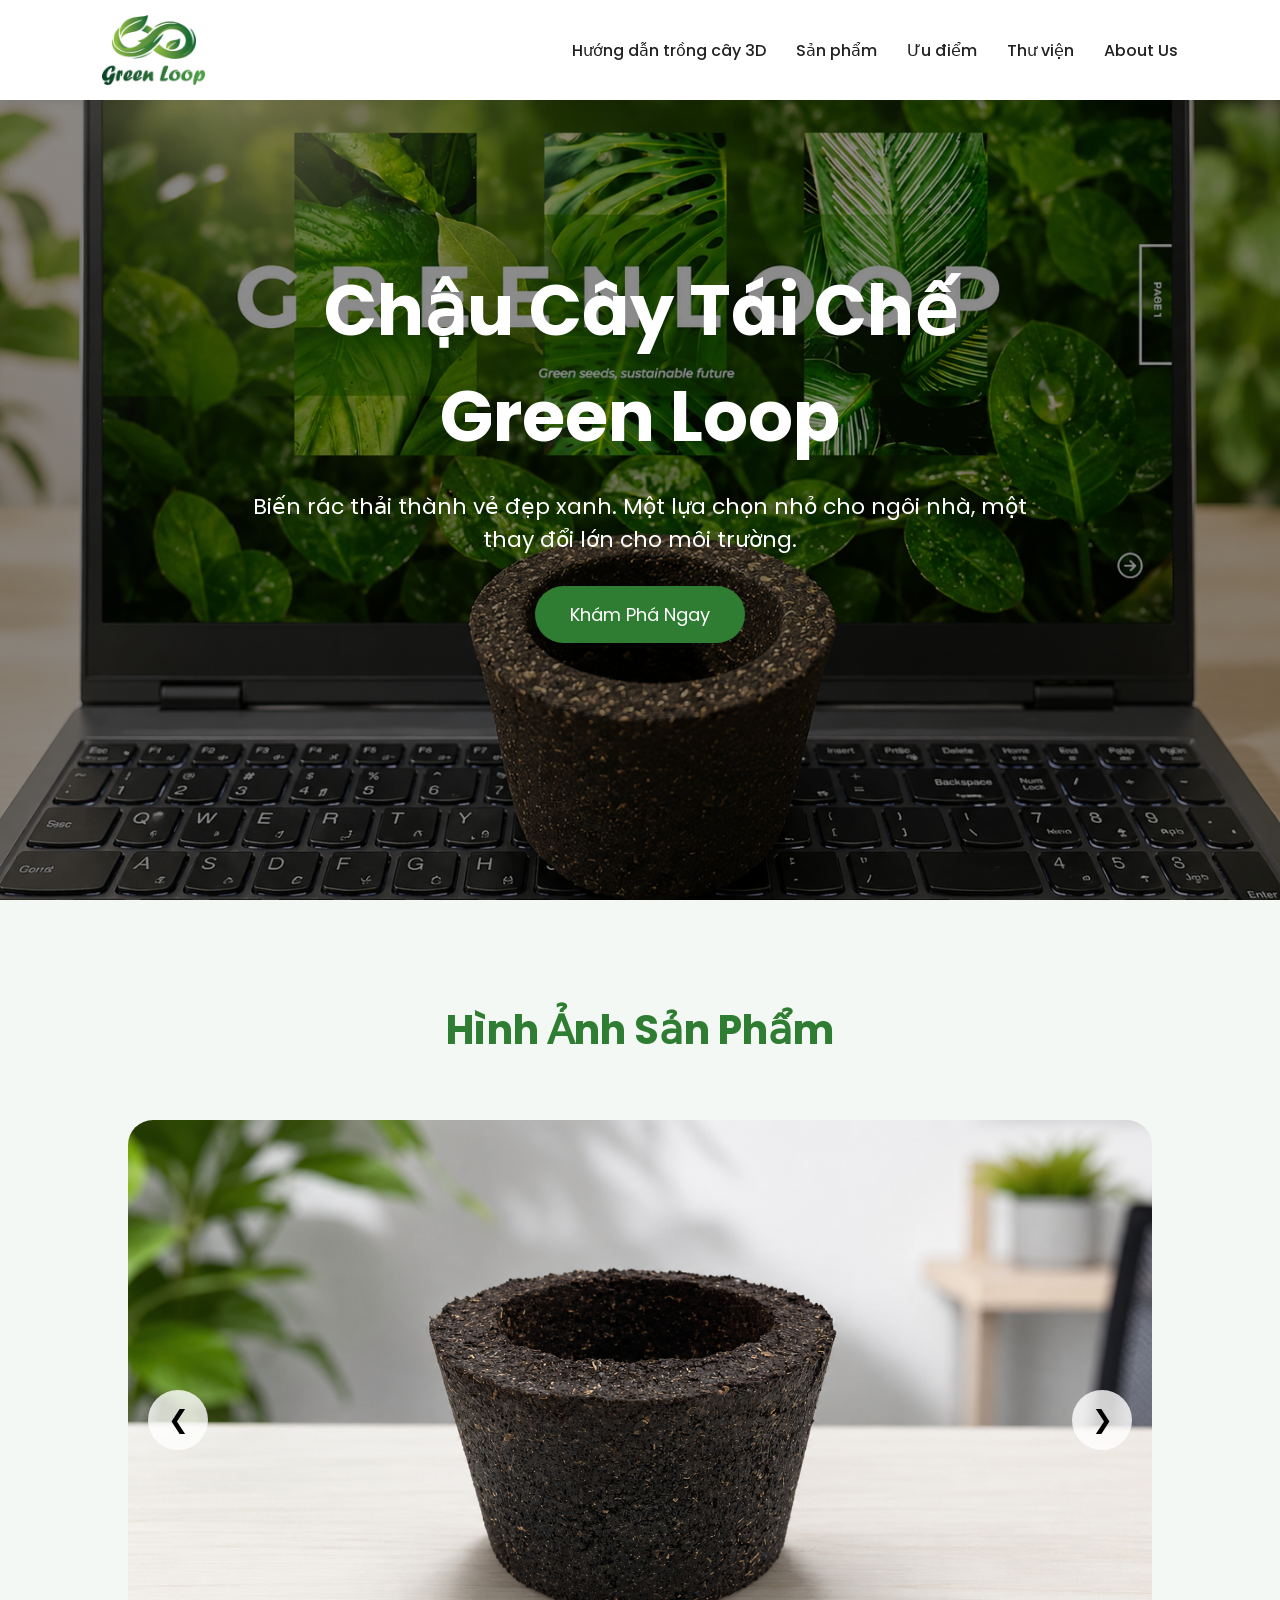
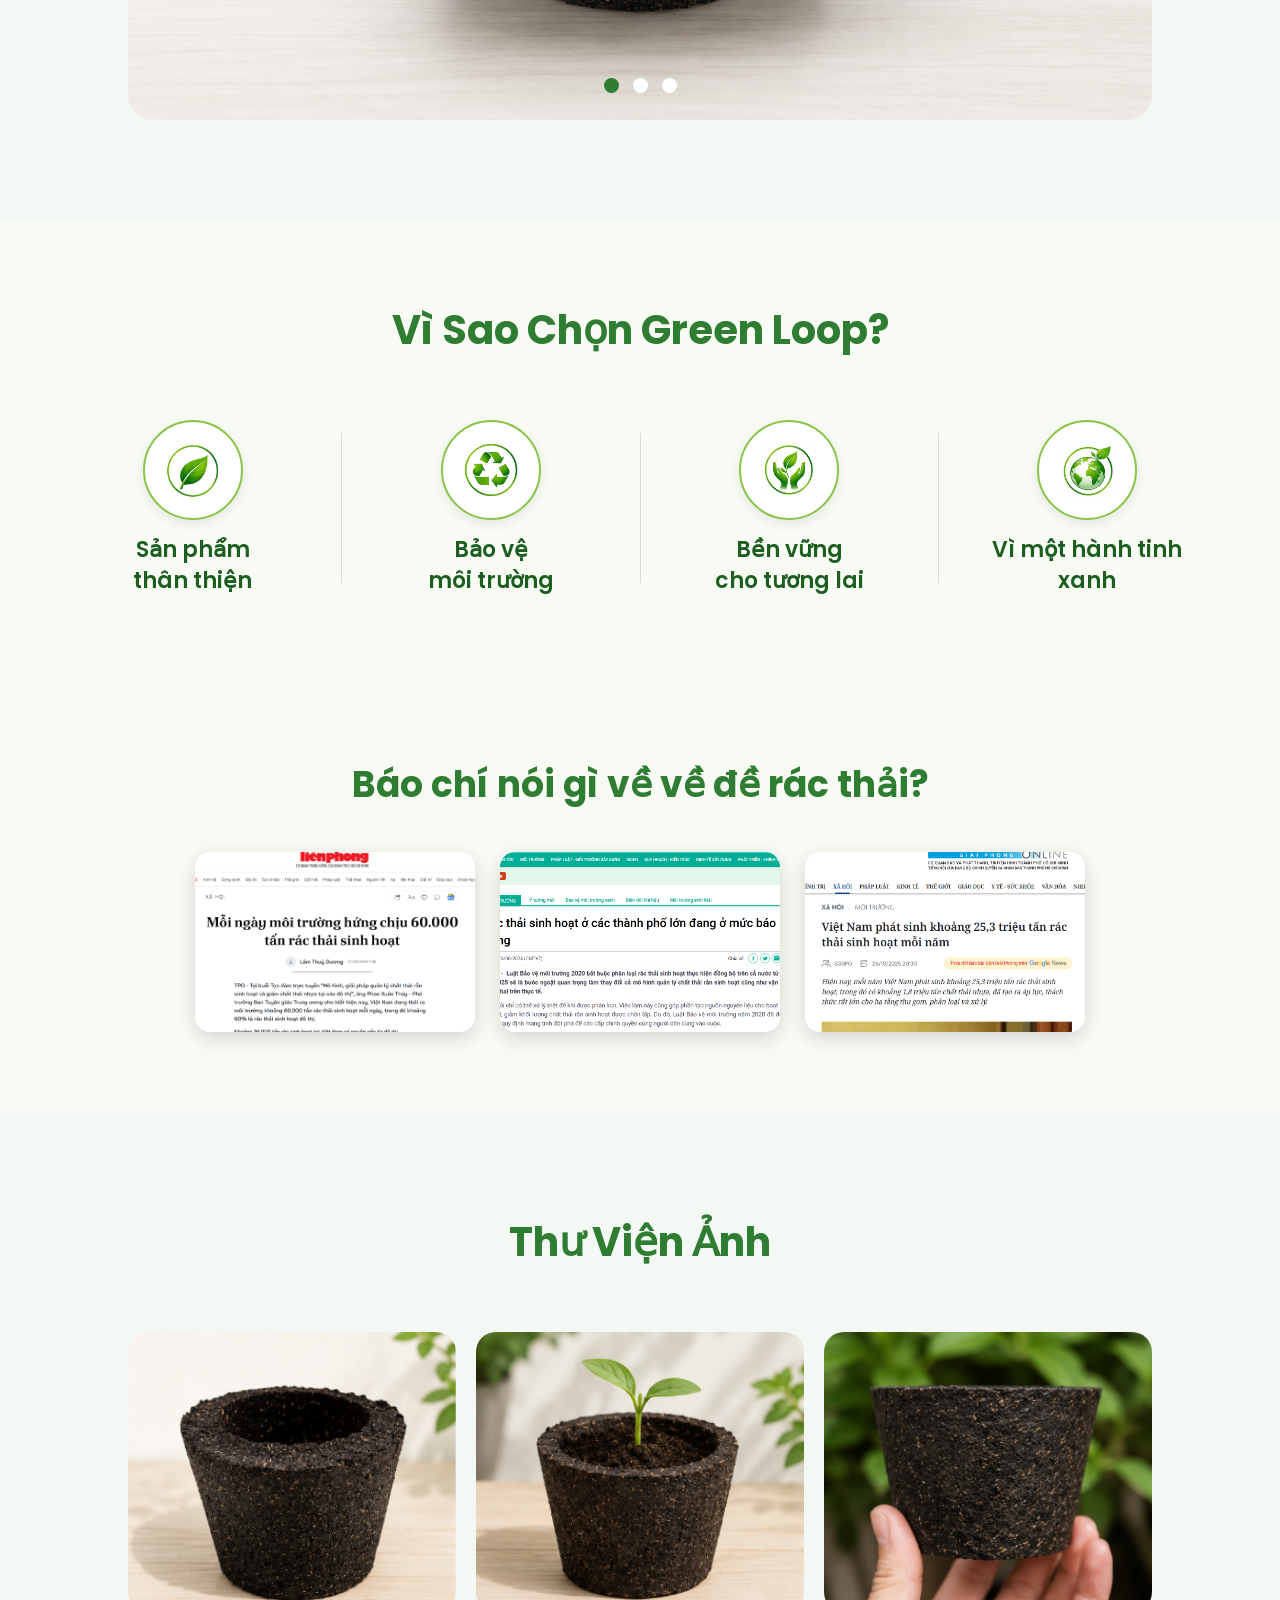
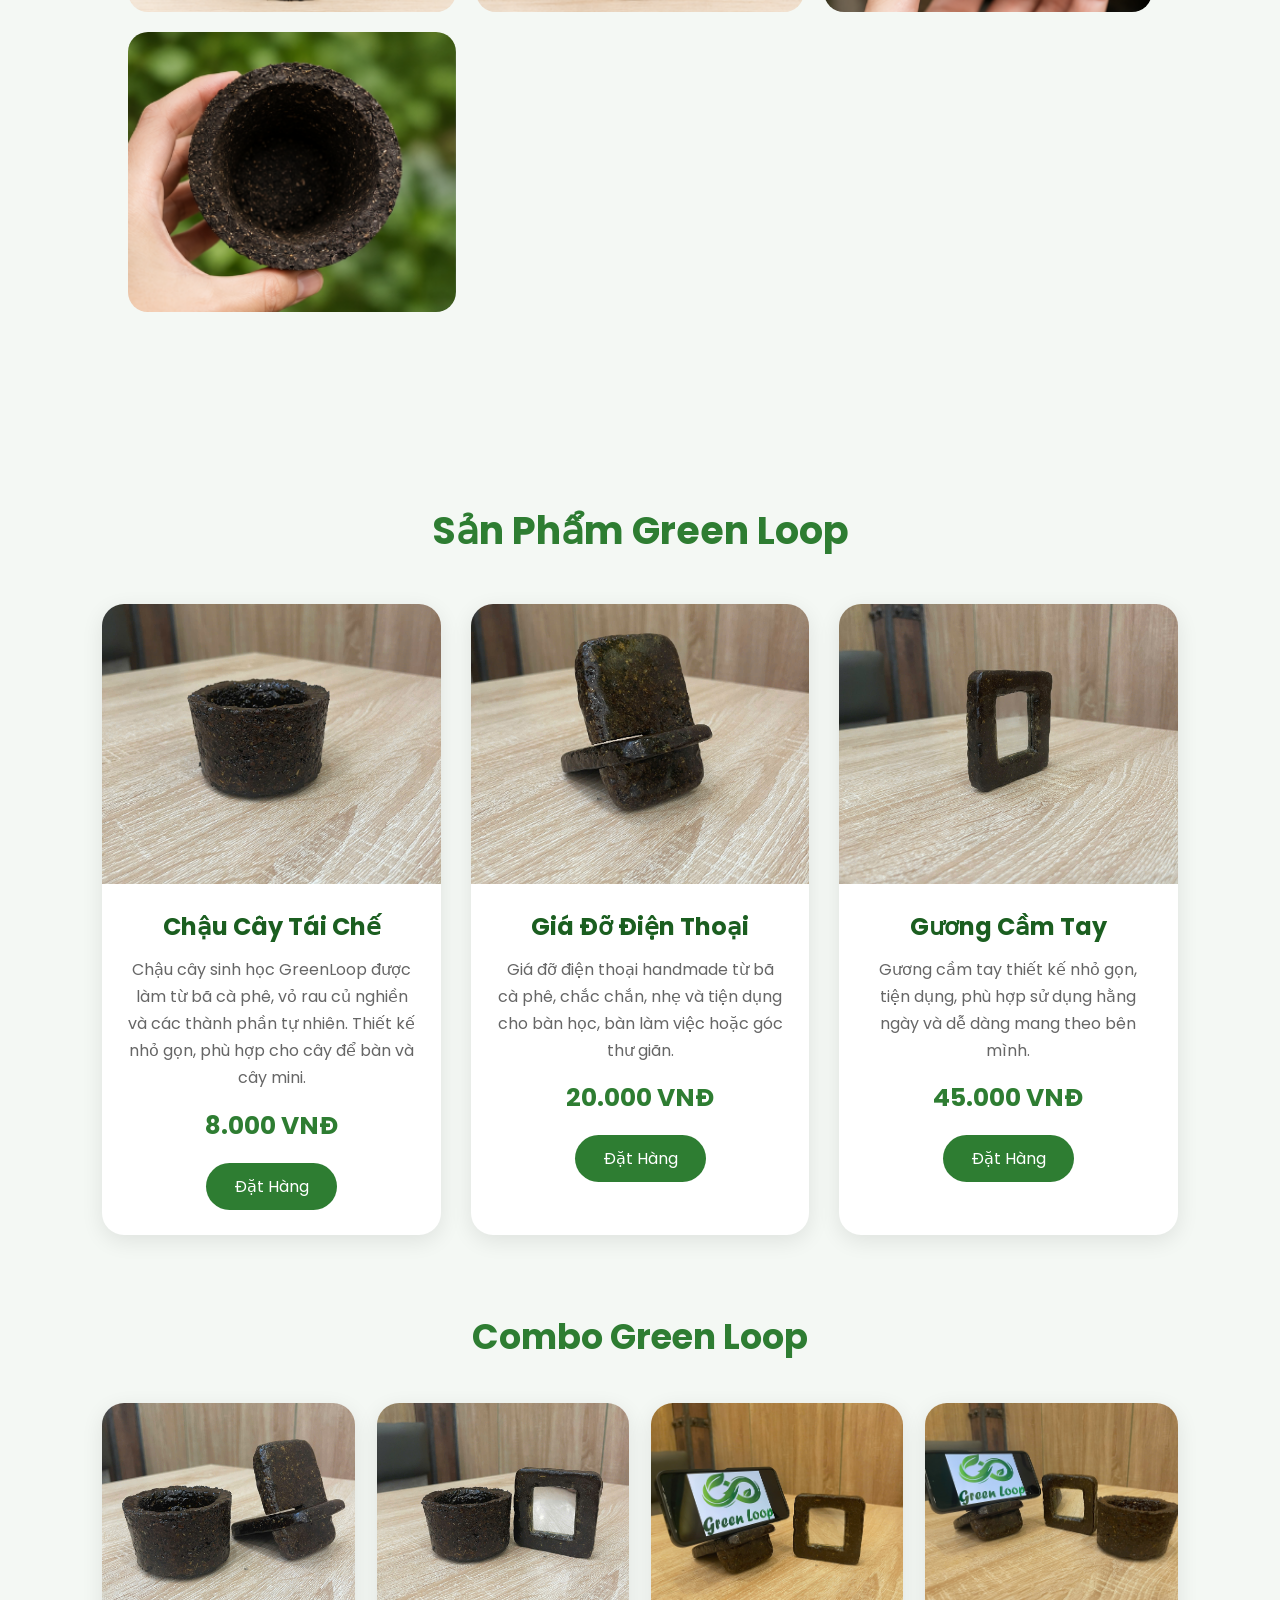
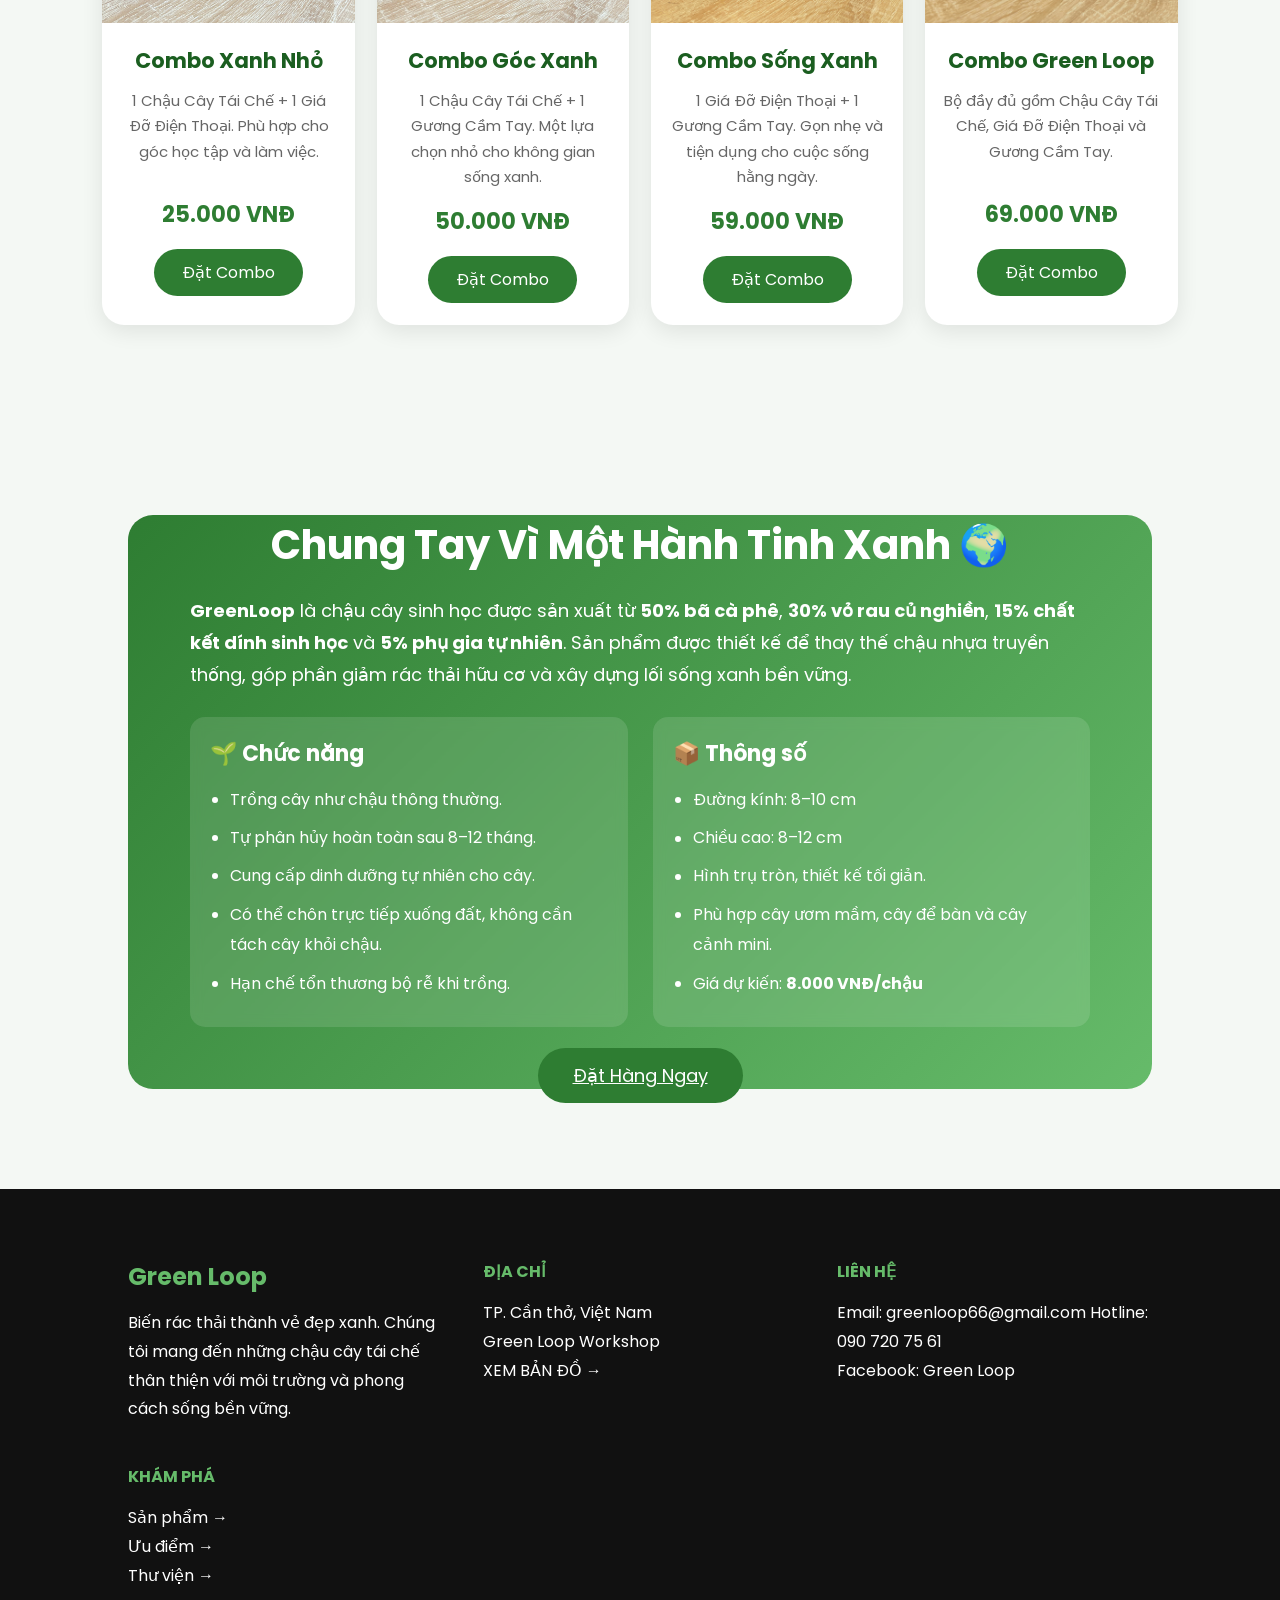
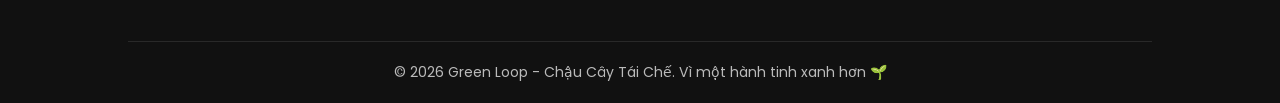
<file: index.html>
<!DOCTYPE html>
<html lang="vi">
<head>
<meta charset="UTF-8">
<meta name="viewport" content="width=device-width, initial-scale=1.0">
<title>Green Loop - Chậu Cây Tái Chế</title>

<link href="https://fonts.googleapis.com/css2?family=Poppins:wght@300;400;500;600;700&display=swap" rel="stylesheet">

<style>

*{
    margin:0;
    padding:0;
    box-sizing:border-box;
    font-family:'Poppins',sans-serif;
}

html{
    scroll-behavior:smooth;
}

body{
    background:#f4f8f4;
    color:#333;
}

/* NAVBAR */

nav{
    position:fixed;
    top:0;
    width:100%;
    z-index:1000;
    display:flex;
    justify-content:space-between;
    align-items:center;
    padding:15px 8%;
    background:white;
    box-shadow:0 2px 10px rgba(0,0,0,.08);
}

.logo{
    display:flex;
    align-items:center;
}

.logo img{
    height:70px;
    width:auto;
    display:block;
}

nav ul{
    display:flex;
    list-style:none;
    gap:30px;
}

nav a{
    text-decoration:none;
    color:#222;
    font-weight:500;
}

/* HERO */

.hero{
    height:100vh;
    background:
    linear-gradient(rgba(0,0,0,.45),rgba(0,0,0,.45)),
    url('images/banner.png');

    background-size:cover;
    background-position:center;

    display:flex;
    justify-content:center;
    align-items:center;
    text-align:center;
    color:white;
}

.hero-content{
    max-width:800px;
}

.hero h1{
    font-size:70px;
    margin-bottom:20px;
}

.hero p{
    font-size:22px;
    margin-bottom:30px;
}

.btn{
    background:#2e7d32;
    color:white;
    border:none;
    padding:15px 35px;
    border-radius:40px;
    cursor:pointer;
    font-size:18px;
    transition:.3s;
}

.btn:hover{
    transform:translateY(-4px);
}

/* SECTION */

section{
    padding:100px 10%;
}

.title{
    text-align:center;
    margin-bottom:60px;
    font-size:40px;
    color:#2e7d32;
}

/* SLIDER */

.slider{
    width:100%;
    height:600px;
    position:relative;
    overflow:hidden;
    border-radius:25px;
}

.slide{
    position:absolute;
    width:100%;
    height:100%;
    opacity:0;
    transition:1s;
}

.slide.active{
    opacity:1;
}

.slide img{
    width:100%;
    height:100%;
    object-fit:cover;
}

.prev,.next{
    position:absolute;
    top:50%;
    transform:translateY(-50%);
    width:60px;
    height:60px;
    border:none;
    border-radius:50%;
    font-size:25px;
    cursor:pointer;
    background:rgba(255,255,255,.8);
}

.prev{
    left:20px;
}

.next{
    right:20px;
}

.dots{
    position:absolute;
    bottom:20px;
    width:100%;
    text-align:center;
}

.dot{
    width:15px;
    height:15px;
    display:inline-block;
    margin:0 5px;
    border-radius:50%;
    background:white;
    cursor:pointer;
}

.dot.active{
    background:#2e7d32;
}

/* FEATURES */

.features{
    display:grid;
    grid-template-columns:repeat(auto-fit,minmax(250px,1fr));
    gap:30px;
}

.card{
    background:white;
    padding:35px;
    border-radius:20px;
    text-align:center;
    box-shadow:0 5px 20px rgba(0,0,0,.08);
    transition:.3s;
}

.card:hover{
    transform:translateY(-10px);
}

.card h3{
    margin:15px 0;
}

/* COUNTER */

.counter{
    background:#2e7d32;
    color:white;
}

.counter-grid{
    display:grid;
    grid-template-columns:repeat(3,1fr);
    text-align:center;
    gap:20px;
}

.number{
    font-size:60px;
    font-weight:bold;
}

/* GALLERY */

.gallery{
    display:grid;
    grid-template-columns:repeat(auto-fit,minmax(250px,1fr));
    gap:20px;
}

.gallery img{
    width:100%;
    height:280px;
    object-fit:cover;
    border-radius:20px;
    transition:.3s;
}

.gallery img:hover{
    transform:scale(1.05);
}

/* CTA */

.cta{
    text-align:center;
    background:linear-gradient(135deg,#2e7d32,#66bb6a);
    color:white;
    border-radius:25px;
}

/* FOOTER */


.footer-modern{
    background:#111;
    color:white;
    padding:70px 10% 20px;
}

.footer-container{
    display:grid;
    grid-template-columns:repeat(auto-fit,minmax(250px,1fr));
    gap:40px;
}

.footer-column h2{
    color:#66bb6a;
    margin-bottom:15px;
}

.footer-column h4{
    margin-bottom:15px;
    color:#66bb6a;
}

.footer-column p{
    line-height:1.8;
}

.footer-column a{
    color:#fff;
    text-decoration:none;
    transition:.3s;
}

.footer-column a:hover{
    color:#66bb6a;
}

.footer-bottom{
    text-align:center;
    margin-top:50px;
    padding-top:20px;
    border-top:1px solid rgba(255,255,255,.1);
    font-size:14px;
    color:#bbb;
}
/* map */
.map-modal{
    display:none;
    position:fixed;
    top:0;
    left:0;
    width:100%;
    height:100%;
    background:rgba(0,0,0,.7);
    z-index:9999;
}

.map-content{
    position:absolute;
    top:50%;
    left:50%;
    transform:translate(-50%,-50%);
    width:90%;
    max-width:900px;
    height:600px;
    background:white;
    border-radius:20px;
    overflow:hidden;
}

.map-content iframe{
    width:100%;
    height:100%;
    border:none;
}

.close-map{
    position:absolute;
    right:20px;
    top:10px;
    font-size:35px;
    cursor:pointer;
    z-index:1;
    color:#333;
}



@media(max-width:768px){

.hero h1{
    font-size:40px;
}

.hero p{
    font-size:18px;
}

.counter-grid{
    grid-template-columns:1fr;
}

.slider{
    height:300px;
}

}
#features{
    background:#f8faf4;
    padding:80px 5%;
}

.features-row{
    display:flex;
    justify-content:space-evenly;
    align-items:center;
}

.feature-item{
    width:220px;
    text-align:center;
}

.feature-icon{
    width:100px;
    height:100px;
    margin:0 auto 15px;
    border:2px solid #8bc34a;
    border-radius:50%;
    background:white;
    display:flex;
    justify-content:center;
    align-items:center;
    box-shadow:0 4px 12px rgba(0,0,0,.08);
}

.feature-icon img{
    width:55px;
    height:55px;
    object-fit:contain;
    display:block;
    margin:auto;
}

.feature-item h3{
    color:#1b5e20;
    font-size:22px;
    font-weight:600;
    line-height:1.4;
}

.feature-divider{
    width:1px;
    height:150px;
    background:#d9d9d9;
    margin:0 20px;
}
.news{
    padding:80px 8%;
    background:#f8faf4;
}

.news-title{
    text-align:center;
    font-size:36px;
    color:#2e7d32;
    margin-bottom:40px;
}

.news-grid{
    display:flex;
    justify-content:center;
    gap:25px;
    flex-wrap:wrap;
}

.news-card{
    width:280px;
    height:180px;
    overflow:hidden;
    border-radius:15px;
    box-shadow:0 6px 20px rgba(0,0,0,.15);
    transition:.3s;
}

.news-card img{
    width:100%;
    height:100%;
    object-fit:cover;
    display:block;
}

.news-card:hover{
    transform:translateY(-6px);
}
.product-info{
    max-width:900px;
    margin:0 auto 35px;
    text-align:left;
    color:white;
}

.product-info p{
    font-size:18px;
    line-height:1.8;
    margin-bottom:25px;
}

.product-grid{
    display:grid;
    grid-template-columns:repeat(auto-fit,minmax(320px,1fr));
    gap:25px;
}

.product-item{
    background:rgba(255,255,255,.12);
    padding:20px;
    border-radius:15px;
    backdrop-filter:blur(6px);
}

.product-item h4{
    margin-bottom:15px;
    font-size:22px;
}

.product-item ul{
    padding-left:20px;
    line-height:1.9;
}

.product-item li{
    margin-bottom:8px;
}

/* PRODUCTS & COMBOS */

.store-section{
    background:#f4f8f4;
    padding:90px 8%;
}

.store-title{
    text-align:center;
    color:#2e7d32;
    font-size:38px;
    margin-bottom:45px;
}

.store-grid{
    display:grid;
    grid-template-columns:repeat(3,1fr);
    gap:30px;
    margin-bottom:75px;
}

.store-card{
    background:white;
    border-radius:22px;
    overflow:hidden;
    box-shadow:0 6px 22px rgba(0,0,0,.09);
    transition:.3s;
}

.store-card:hover{
    transform:translateY(-8px);
    box-shadow:0 12px 30px rgba(0,0,0,.14);
}

.store-card-image{
    width:100%;
    height:280px;
    object-fit:cover;
    display:block;
}

.store-card-body{
    padding:25px;
    text-align:center;
}

.store-card-body h3{
    color:#1b5e20;
    font-size:24px;
    margin-bottom:12px;
}

.store-card-body p{
    color:#666;
    line-height:1.7;
    min-height:82px;
    margin-bottom:15px;
}

.store-price{
    color:#2e7d32;
    font-size:25px;
    font-weight:700;
    margin-bottom:18px;
}

.store-btn{
    display:inline-block;
    background:#2e7d32;
    color:white;
    text-decoration:none;
    padding:11px 28px;
    border-radius:30px;
    transition:.3s;
}

.store-btn:hover{
    background:#1b5e20;
    transform:translateY(-3px);
}

.combo-heading{
    text-align:center;
    color:#2e7d32;
    font-size:35px;
    margin-bottom:40px;
}

.combo-grid{
    display:grid;
    grid-template-columns:repeat(4,1fr);
    gap:22px;
}

.combo-card .store-card-image{
    height:220px;
}

.combo-card .store-card-body{
    padding:22px 18px;
}

.combo-card .store-card-body h3{
    font-size:21px;
}

.combo-card .store-card-body p{
    min-height:95px;
    font-size:15px;
}

.combo-card .store-price{
    font-size:22px;
}

@media(max-width:1000px){
    .store-grid{
        grid-template-columns:repeat(2,1fr);
    }

    .combo-grid{
        grid-template-columns:repeat(2,1fr);
    }
}

@media(max-width:600px){
    .store-section{
        padding:70px 5%;
    }

    .store-grid,
    .combo-grid{
        grid-template-columns:1fr;
    }
}

</style>
</head>
<body>

<nav>
    <a href="#top" class="logo">
    <img src="images/logogreenloop.jpg" alt="Green Loop Logo">
</a>

    <ul>
      <li>
    <a href="#" onclick="window.location.href='guide.html'">
        Hướng dẫn trồng cây 3D
    </a>
</li>
        <li><a href="#slider">Sản phẩm</a></li>
        <li><a href="#features">Ưu điểm</a></li>
        <li><a href="#gallery">Thư viện</a></li>
        <li><a href="#footer">About Us</a></li>
    </ul>
</nav>

<section class="hero">
    <div class="hero-content">
        <h1>Chậu Cây Tái Chế Green Loop</h1>

        <p>
            Biến rác thải thành vẻ đẹp xanh.
            Một lựa chọn nhỏ cho ngôi nhà,
            một thay đổi lớn cho môi trường.
        </p>

        <button class="btn">
            Khám Phá Ngay
        </button>
    </div>
</section>

<section id="slider">

    <h2 class="title">Hình Ảnh Sản Phẩm</h2>

    <div class="slider">

        <div class="slide active">
            <img src="images/chau1.png">
        </div>

        <div class="slide">
            <img src="images/chau2.png">
        </div>

        <div class="slide">
            <img src="images/chau3.png">
        </div>

        <div class="slide">
            <img src="images/chau4.png">
        </div>

        <button class="prev">&#10094;</button>
        <button class="next">&#10095;</button>

        <div class="dots">
            <span class="dot active"></span>
            <span class="dot"></span>
            <span class="dot"></span>
        </div>

    </div>

</section>

<section id="features">

    <h2 class="title">Vì Sao Chọn Green Loop?</h2>

    <div class="features-row">

        <div class="feature-item">
            <div class="feature-icon">
                <img src="images/leaf.png" alt="Leaf">
            </div>
            <h3>Sản phẩm<br>thân thiện</h3>
        </div>

        <div class="feature-divider"></div>

        <div class="feature-item">
            <div class="feature-icon">
                <img src="images/recycle.png" alt="Recycle">
            </div>
            <h3>Bảo vệ<br>môi trường</h3>
        </div>

        <div class="feature-divider"></div>

        <div class="feature-item">
            <div class="feature-icon">
                <img src="images/sustainability.png" alt="Sustainability">
            </div>
            <h3>Bền vững<br>cho tương lai</h3>
        </div>

        <div class="feature-divider"></div>

        <div class="feature-item">
            <div class="feature-icon">
                <img src="images/earth.png" alt="Earth">
            </div>
            <h3>Vì một hành tinh<br>xanh</h3>
        </div>

    </div>

</section>

<section class="news">

    <h2 class="news-title">Báo chí nói gì về về đề rác thải?</h2>

    <div class="news-grid">

        <a href="https://tienphong.vn/moi-ngay-moi-truong-hung-chiu-60000-tan-rac-thai-sinh-hoat-post1618215.tpo" target="_blank" class="news-card">
            <img src="images/news1.png" alt="Bài báo 1">
        </a>

        <a href="https://moitruongxaydungvn.vn/rac-thai-sinh-hoat-o-cac-thanh-pho-lon-dang-o-muc-bao-dong-thuc-trang-va-giai-phap-khac-phuc" target="_blank" class="news-card">
            <img src="images/news2.png" alt="Bài báo 2">
        </a>

        <a href="https://www.sggp.org.vn/viet-nam-phat-sinh-khoang-253-trieu-tan-rac-thai-sinh-hoat-moi-nam-post820455.html" target="_blank" class="news-card">
            <img src="images/news3.png" alt="Bài báo 3">
        </a>

    </div>

</section>

<section id="gallery">

    <h2 class="title">Thư Viện Ảnh</h2>

    <div class="gallery">

        <img src="images/thuvienchau1.png">
         
        <img src="images/thuvienchau2.png">

        <img src="images/thuvienchau3.png">

        <img src="images/thuvienchau4.png">

        
    </div>

</section>


<section class="store-section">

    <h2 class="store-title">Sản Phẩm Green Loop</h2>

    <div class="store-grid">

        <div class="store-card">
            <img class="store-card-image" src="images/chauMVP.jpg" alt="Chậu cây tái chế">
            <div class="store-card-body">
                <h3>Chậu Cây Tái Chế</h3>
                <p>
                    Chậu cây sinh học GreenLoop được làm từ bã cà phê,
                    vỏ rau củ nghiền và các thành phần tự nhiên.
                    Thiết kế nhỏ gọn, phù hợp cho cây để bàn và cây mini.
                </p>
                <div class="store-price">8.000 VNĐ</div>
                <a href="https://www.facebook.com/profile.php?id=61590244239722" class="store-btn">
                    Đặt Hàng
                </a>
            </div>
        </div>

        <div class="store-card">
            <img class="store-card-image" src="images/giadodienthoaiMVP.jpg" alt="Giá đỡ điện thoại">
            <div class="store-card-body">
                <h3>Giá Đỡ Điện Thoại</h3>
                <p>
                    Giá đỡ điện thoại handmade từ bã cà phê,
                    chắc chắn, nhẹ và tiện dụng cho bàn học,
                    bàn làm việc hoặc góc thư giãn.
                </p>
                <div class="store-price">20.000 VNĐ</div>
                <a href="https://www.facebook.com/profile.php?id=61590244239722" class="store-btn">
                    Đặt Hàng
                </a>
            </div>
        </div>

        <div class="store-card">
            <img class="store-card-image" src="images/guongMVP.jpg" alt="Gương cầm tay">
            <div class="store-card-body">
                <h3>Gương Cầm Tay</h3>
                <p>
                    Gương cầm tay thiết kế nhỏ gọn, tiện dụng,
                    phù hợp sử dụng hằng ngày và dễ dàng mang theo
                    bên mình.
                </p>
                <div class="store-price">45.000 VNĐ</div>
                <a href="https://www.facebook.com/profile.php?id=61590244239722" class="store-btn">
                    Đặt Hàng
                </a>
            </div>
        </div>

    </div>

    <h2 class="combo-heading">Combo Green Loop</h2>

    <div class="combo-grid">

        <div class="store-card combo-card">
            <img class="store-card-image" src="images/COMBO1.jpg" alt="Combo 1">
            <div class="store-card-body">
                <h3>Combo Xanh Nhỏ</h3>
                <p>
                    1 Chậu Cây Tái Chế + 1 Giá Đỡ Điện Thoại.
                    Phù hợp cho góc học tập và làm việc.
                </p>
                <div class="store-price">25.000 VNĐ</div>
                <a href="https://www.facebook.com/profile.php?id=61590244239722" class="store-btn">
                    Đặt Combo
                </a>
            </div>
        </div>

        <div class="store-card combo-card">
            <img class="store-card-image" src="images/COMBO2.jpg" alt="Combo 2">
            <div class="store-card-body">
                <h3>Combo Góc Xanh</h3>
                <p>
                    1 Chậu Cây Tái Chế + 1 Gương Cầm Tay.
                    Một lựa chọn nhỏ cho không gian sống xanh.
                </p>
                <div class="store-price">50.000 VNĐ</div>
                <a href="https://www.facebook.com/profile.php?id=61590244239722" class="store-btn">
                    Đặt Combo
                </a>
            </div>
        </div>

        <div class="store-card combo-card">
            <img class="store-card-image" src="images/COMBO3.jpg" alt="Combo 3">
            <div class="store-card-body">
                <h3>Combo Sống Xanh</h3>
                <p>
                    1 Giá Đỡ Điện Thoại + 1 Gương Cầm Tay.
                    Gọn nhẹ và tiện dụng cho cuộc sống hằng ngày.
                </p>
                <div class="store-price">59.000 VNĐ</div>
                <a href="https://www.facebook.com/profile.php?id=61590244239722" class="store-btn">
                    Đặt Combo
                </a>
            </div>
        </div>

        <div class="store-card combo-card">
            <img class="store-card-image" src="images/COMBO4.jpg" alt="Combo 4">
            <div class="store-card-body">
                <h3>Combo Green Loop</h3>
                <p>
                    Bộ đầy đủ gồm Chậu Cây Tái Chế,
                    Giá Đỡ Điện Thoại và Gương Cầm Tay.
                </p>
                <div class="store-price">69.000 VNĐ</div>
                <a href="https://www.facebook.com/profile.php?id=61590244239722" class="store-btn">
                    Đặt Combo
                </a>
            </div>
        </div>

    </div>

</section>

<section>

    <div class="cta">

        <h2 style="font-size:40px;margin-bottom:20px">
            Chung Tay Vì Một Hành Tinh Xanh 🌍
        </h2>

        <div class="product-info">

    <p>
        <strong>GreenLoop</strong> là chậu cây sinh học được sản xuất từ
        <strong>50% bã cà phê</strong>, <strong>30% vỏ rau củ nghiền</strong>,
        <strong>15% chất kết dính sinh học</strong> và
        <strong>5% phụ gia tự nhiên</strong>.
        Sản phẩm được thiết kế để thay thế chậu nhựa truyền thống, góp phần giảm
        rác thải hữu cơ và xây dựng lối sống xanh bền vững.
    </p>

    <div class="product-grid">

        <div class="product-item">
            <h4>🌱 Chức năng</h4>
            <ul>
                <li>Trồng cây như chậu thông thường.</li>
                <li>Tự phân hủy hoàn toàn sau 8–12 tháng.</li>
                <li>Cung cấp dinh dưỡng tự nhiên cho cây.</li>
                <li>Có thể chôn trực tiếp xuống đất, không cần tách cây khỏi chậu.</li>
                <li>Hạn chế tổn thương bộ rễ khi trồng.</li>
            </ul>
        </div>

        <div class="product-item">
            <h4>📦 Thông số</h4>
            <ul>
                <li>Đường kính: 8–10 cm</li>
                <li>Chiều cao: 8–12 cm</li>
                <li>Hình trụ tròn, thiết kế tối giản.</li>
                <li>Phù hợp cây ươm mầm, cây để bàn và cây cảnh mini.</li>
                <li>Giá dự kiến: <strong>8.000 VNĐ/chậu</strong></li>
            </ul>
        </div>

    </div>

</div>

       <a href="https://www.facebook.com/profile.php?id=61590244239722" class="btn">
    Đặt Hàng Ngay
</a>

    </div>

</section>


<footer id="footer" class="footer-modern">

    <div class="footer-container">

        <div class="footer-column">
            <h2>Green Loop</h2>
            <p>
                Biến rác thải thành vẻ đẹp xanh.
                Chúng tôi mang đến những chậu cây tái chế thân thiện
                với môi trường và phong cách sống bền vững.
            </p>
        </div>

        <div class="footer-column">
            <h4>ĐỊA CHỈ</h4>
            <p>
                TP. Cần thở, Việt Nam<br>
                Green Loop Workshop<br>
                <a href="#" onclick="openMap(); return false;">
    XEM BẢN ĐỒ →
</a>
            </p>
        </div>

        <div class="footer-column">
            <h4>LIÊN HỆ</h4>
            <p>
                Email:
                <a href="https://mail.google.com/mail/?view=cm&fs=1&to=greenloop66@gmail.com">
    greenloop66@gmail.com
</a>

                Hotline:
                <a href="tel:090 720 75 61">
                    090 720 75 61
                </a><br>

                Facebook:
                <a href="https://www.facebook.com/profile.php?id=61590244239722">
                    Green Loop
                </a>
            </p>
        </div>

        <div class="footer-column">
            <h4>KHÁM PHÁ</h4>

            <p>
                <a href="#slider">Sản phẩm →</a><br>
                <a href="#features">Ưu điểm →</a><br>
                <a href="#gallery">Thư viện →</a>
            </p>

        </div>

    </div>

    <div class="footer-bottom">
        © 2026 Green Loop - Chậu Cây Tái Chế. Vì một hành tinh xanh hơn 🌱
    </div>

</footer>

<div id="mapModal" class="map-modal">

    <div class="map-content">

        <span class="close-map" onclick="closeMap()">&times;</span>

        <iframe
            src="https://www.google.com/maps?q=10.047038449428412, 105.78667939641484&z=15&output=embed"
            allowfullscreen=""
            loading="lazy">
        </iframe>

    </div>

</div>

<script>

const slides=document.querySelectorAll('.slide');
const dots=document.querySelectorAll('.dot');
const next=document.querySelector('.next');
const prev=document.querySelector('.prev');

let current=0;

function showSlide(index){

slides.forEach(slide=>{
slide.classList.remove('active');
});

dots.forEach(dot=>{
dot.classList.remove('active');
});

slides[index].classList.add('active');
dots[index].classList.add('active');

}
function openMap(){
    document.getElementById('mapModal').style.display='block';
}

function closeMap(){
    document.getElementById('mapModal').style.display='none';
}

window.addEventListener('click',function(e){
    const modal=document.getElementById('mapModal');

    if(e.target===modal){
        modal.style.display='none';
    }
});

function nextSlide(){

current++;

if(current>=slides.length){
current=0;
}

showSlide(current);

}

function prevSlide(){

current--;

if(current<0){
current=slides.length-1;
}

showSlide(current);

}

next.addEventListener('click',nextSlide);
prev.addEventListener('click',prevSlide);

dots.forEach((dot,index)=>{

dot.addEventListener('click',()=>{

current=index;
showSlide(current);

});

});

setInterval(nextSlide,4000);

</script>

</body>
</html>
</file>
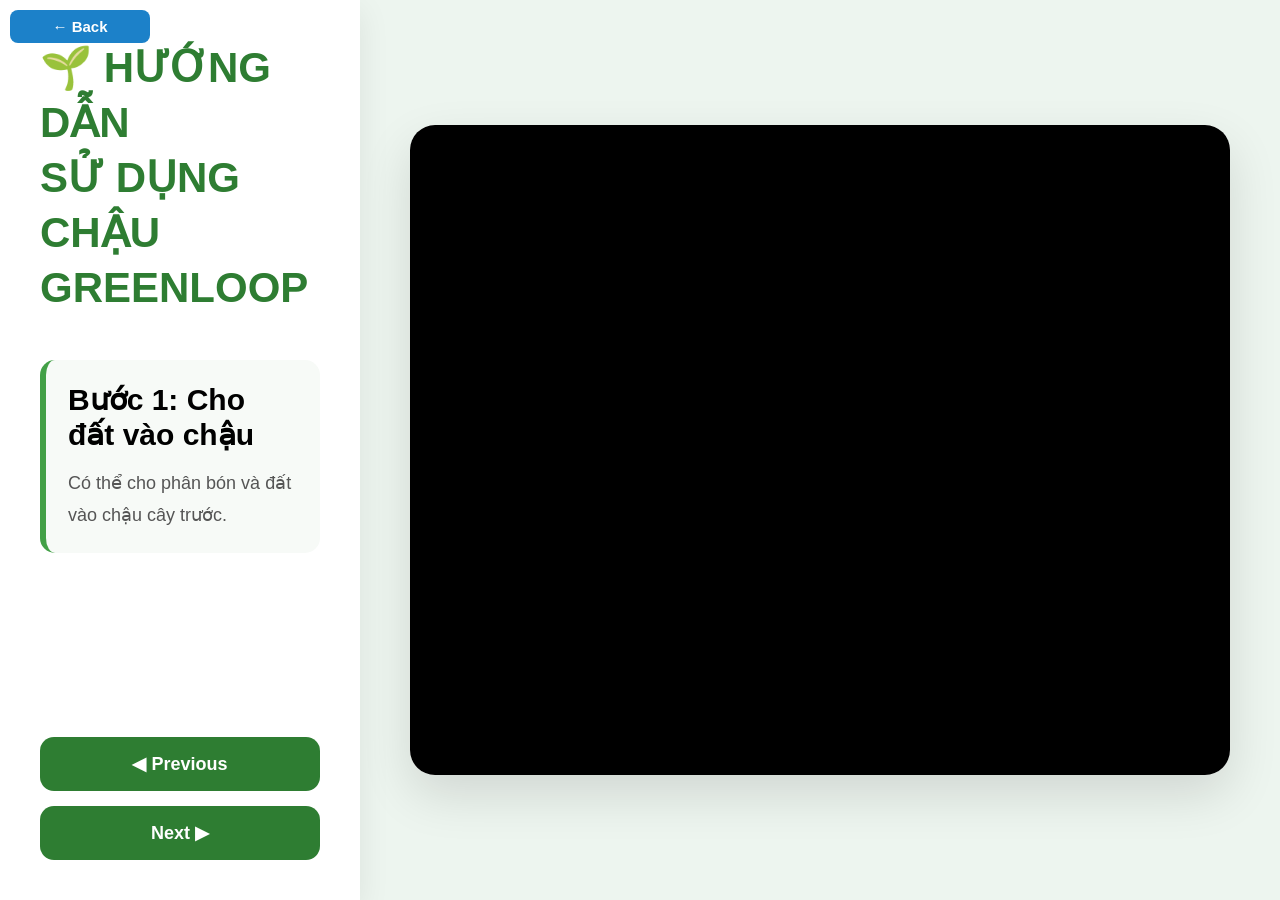
<file: guide.html>
<!DOCTYPE html>
<html xmlns:th="http://www.thymeleaf.org">

<head>

    <meta charset="UTF-8">

    <title>Hướng dẫn trồng cây cà phê 3D</title>

    <link rel="stylesheet" href="css/styles.css">

</head>

<body>

<div class="container">

    <aside class="sidebar">
         <button class="back-btn" onclick="window.location.href='index.html'">
    ← Back
</button>

        <h1>🌱 HƯỚNG DẪN<br>SỬ DỤNG CHẬU GREENLOOP</h1>

        <div class="step-card">

            <h2 id="stepTitle">Bước 1: Đào hố</h2>

            <p id="description">
                Chuẩn bị hố sâu khoảng 40cm.
            </p>

        </div>

        <div class="buttons">

            <button id="prevBtn">◀ Previous</button>

            <button id="nextBtn">Next ▶</button>

        </div>

    </aside>

    <main class="content">

        <div class="video-card">

            <video id="guideVideo"
                   autoplay
                   muted
                   loop
                   playsinline
                   >
            </video>

        </div>

    </main>

</div>

</div>



<script type="module" src="js/main.js"></script>

</body>

</html>
</file>
<file: css/styles.css>
*{
    margin:0;
    padding:0;
    box-sizing:border-box;
}

body{

    font-family:"Segoe UI",sans-serif;
    background:#edf5ef;
    overflow:hidden;

}

.container{

    display:flex;
    height:100vh;

}

/* Sidebar */

.sidebar{

    width:360px;
    background:#ffffff;
    padding:40px;

    display:flex;
    flex-direction:column;

    box-shadow:0 10px 30px rgba(0,0,0,.08);

    z-index:10;

}

.sidebar h1{

    color:#2E7D32;
    font-size:42px;
    line-height:55px;
    margin-bottom:45px;

}

.step-card{

    background:#f7faf7;

    border-left:6px solid #43a047;

    border-radius:15px;

    padding:22px;

}

.step-card h2{

    font-size:30px;
    margin-bottom:15px;

}

.step-card p{

    color:#555;
    line-height:32px;
    font-size:18px;

}

.buttons{

    margin-top:auto;

    display:flex;
    flex-wrap:wrap;

    gap:15px;

}

button{

    flex:1;

    min-width:140px;

    padding:16px;

    border:none;

    border-radius:14px;

    cursor:pointer;

    background:#2E7D32;

    color:white;

    font-size:18px;

    font-weight:600;

    transition:.3s;

}

button:hover{

    transform:translateY(-3px);

    background:#388e3c;

    box-shadow:0 8px 20px rgba(0,0,0,.18);

}

#playBtn{

    background:#ef6c00;

}

#playBtn:hover{

    background:#fb8c00;

}

/* Video */

.content{

    flex:1;

    display:flex;

    justify-content:center;

    align-items:center;

    padding:50px;

}

.video-card{

    width:100%;
    max-width:1100px;

    background:white;

    border-radius:25px;

    overflow:hidden;

    box-shadow:0 20px 50px rgba(0,0,0,.12);

}

#guideVideo{

    display:block;

    width:100%;
    height:650px;

    object-fit:cover;

    background:black;

}.sidebar{
    position: relative;
}

.back-btn{
    position: absolute;
    top: 10px;      /* Giảm xuống 5px hoặc 0px nếu muốn sát hơn */
    left: 10px;

    text-decoration: none;
    padding: 8px 16px;
    border-radius: 8px;
    background: #1c81c9;
    color: white;
    font-size: 15px;
    transition: 0.2s;
}

.back-btn:hover{
    background: #1b5e20;
}
.news{
    padding: 50px 0;
    display: flex;
    justify-content: center;
}

.news-grid{
    width: 75%;                 /* Thu nhỏ toàn bộ */
    display: flex;
    justify-content: center;
    gap: 20px;
}

.news-grid{
    display: flex;
    justify-content: center;
    gap: 20px;
}

.news-card{
    width: 260px;      /* Điều chỉnh 220-300px tùy ý */
    height: 150px;
    overflow: hidden;
    border-radius: 12px;
    box-shadow: 0 5px 15px rgba(0,0,0,.15);
}

.news-card img{
    width: 100%;
    height: 100%;
    object-fit: cover; /* Cắt bớt để vừa khung */
    display: block;
    transition: .3s;
}

.news-card:hover img{
    transform: scale(1.05);
}
/* PRODUCTS */

.products-section{
    background:#f4f8f4;
}

.products-grid{
    display:grid;
    grid-template-columns:repeat(3,1fr);
    gap:30px;
    margin-bottom:80px;
}

.product-card{
    background:white;
    border-radius:25px;
    overflow:hidden;
    box-shadow:0 5px 20px rgba(0,0,0,.08);
    transition:.3s;
}

.product-card:hover{
    transform:translateY(-8px);
    box-shadow:0 10px 30px rgba(0,0,0,.15);
}

.product-card img{
    width:100%;
    height:280px;
    object-fit:cover;
}

.product-info{
    padding:25px;
    text-align:center;
}

.product-info h3{
    color:#1b5e20;
    font-size:24px;
    margin-bottom:12px;
}

.product-info p{
    color:#666;
    line-height:1.7;
    min-height:80px;
    margin-bottom:15px;
}

.price{
    color:#2e7d32;
    font-size:25px;
    font-weight:700;
    margin-bottom:20px;
}

.order-btn{
    display:inline-block;
    background:#2e7d32;
    color:white;
    text-decoration:none;
    padding:12px 28px;
    border-radius:30px;
    transition:.3s;
}

.order-btn:hover{
    background:#1b5e20;
    transform:translateY(-3px);
}

/* COMBO */

.combo-title{
    text-align:center;
    color:#2e7d32;
    font-size:35px;
    margin-bottom:40px;
}

.combo-grid{
    display:grid;
    grid-template-columns:repeat(4,1fr);
    gap:25px;
}

.combo-card{
    background:white;
    border-radius:20px;
    overflow:hidden;
    box-shadow:0 5px 20px rgba(0,0,0,.08);
    transition:.3s;
}

.combo-card:hover{
    transform:translateY(-8px);
    box-shadow:0 10px 30px rgba(0,0,0,.15);
}

.combo-card img{
    width:100%;
    height:220px;
    object-fit:cover;
}

.combo-info{
    padding:22px;
    text-align:center;
}

.combo-info h3{
    color:#1b5e20;
    font-size:21px;
    margin-bottom:10px;
}

.combo-info p{
    color:#666;
    line-height:1.6;
    min-height:75px;
    margin-bottom:12px;
}

.combo-price{
    color:#2e7d32;
    font-size:22px;
    font-weight:700;
    margin-bottom:18px;
}

@media(max-width:1000px){

    .products-grid{
        grid-template-columns:repeat(2,1fr);
    }

    .combo-grid{
        grid-template-columns:repeat(2,1fr);
    }

}

@media(max-width:600px){

    .products-grid,
    .combo-grid{
        grid-template-columns:1fr;
    }

}
</file>
